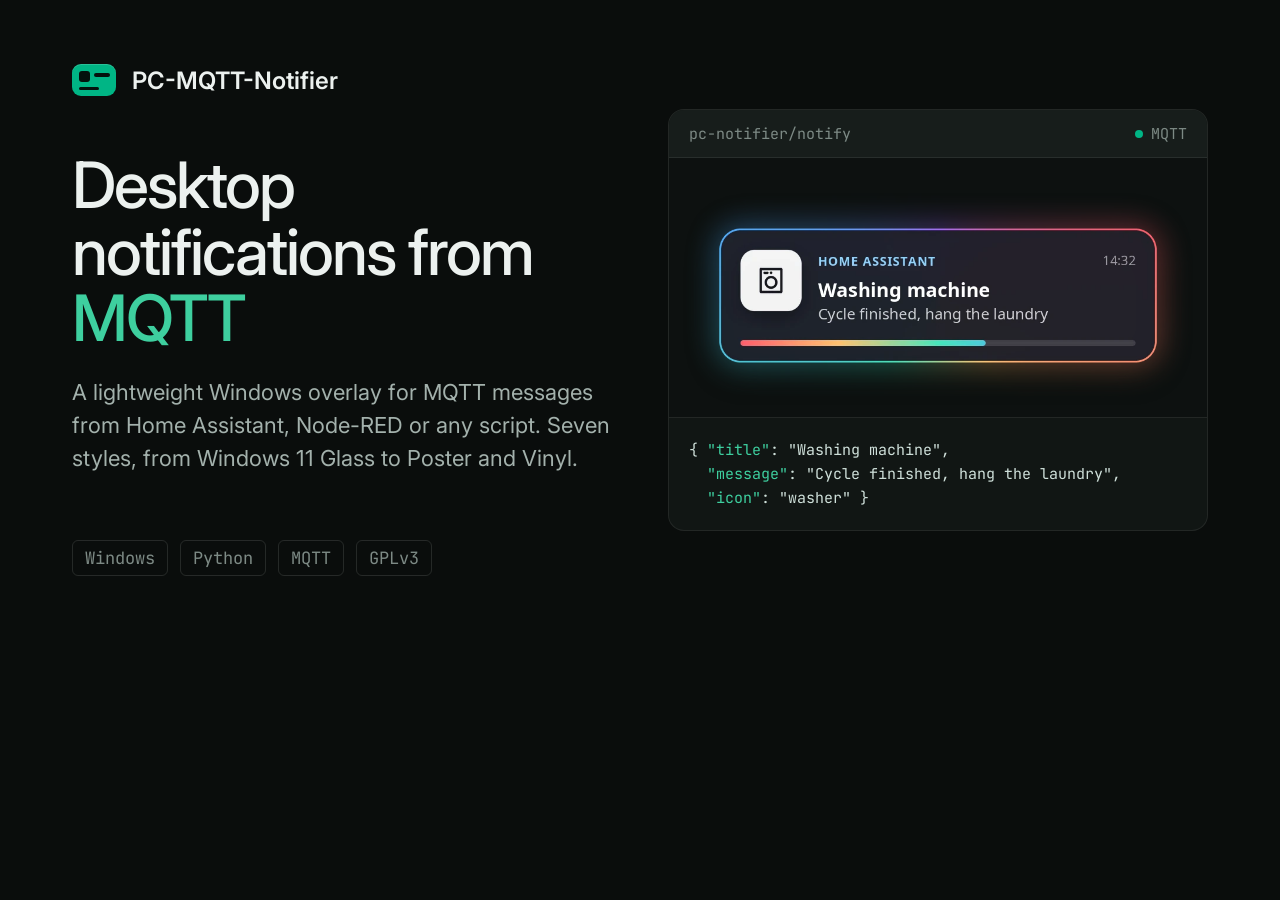
<file: docs/social-preview.html>
<!doctype html>
<!-- Source of docs/social-preview.png (1280x640), the GitHub social preview.
     Regenerate (Firefox, any OS), from the folder of this file:
       firefox --headless --window-size=1280,640 --screenshot social-preview.png social-preview.html
     Same design as the landing (Arborae ink-green ramp, Inter / JetBrains Mono). The notification
     is styles/social-glass-soft-dark.webp, drawn by notification_styles.CardRenderer (Glass, Soft glow). -->
<html lang="en">

<head>
  <meta charset="utf-8" />
  <link rel="preconnect" href="https://fonts.googleapis.com">
  <link rel="preconnect" href="https://fonts.gstatic.com" crossorigin>
  <link
    href="https://fonts.googleapis.com/css2?family=Inter:wght@400;500;600&family=JetBrains+Mono:wght@400;500&display=swap"
    rel="stylesheet">
  <style>
    * { margin: 0; padding: 0; box-sizing: border-box; }

    html, body { width: 1280px; height: 640px; overflow: hidden; }

    body {
      font-family: "Inter", "Segoe UI", system-ui, sans-serif;
      color: #ecf1ef;
      background: #0a0d0c;
    }

    .wrap {
      height: 100%;
      padding: 64px 72px;
      display: grid;
      grid-template-columns: 1fr 540px;
      gap: 48px;
      align-items: center;
    }

    .left { display: flex; flex-direction: column; height: 100%; }

    .brand { display: flex; align-items: center; gap: 16px; font-size: 24px; font-weight: 600; }

    .mark {
      position: relative;
      width: 44px; height: 32px;
      border-radius: 9px;
      background: #00b585;
      box-shadow: inset 0 1px 0 rgba(255, 255, 255, 0.16);
    }
    .mark::before, .mark::after, .mark i { content: ""; position: absolute; background: #04110d; }
    .mark::before { left: 7px; top: 7px; width: 11px; height: 11px; border-radius: 3px; }
    .mark::after { left: 22px; top: 9px; width: 16px; height: 4px; border-radius: 2px; }
    .mark i { left: 7px; bottom: 6px; width: 20px; height: 3px; border-radius: 2px; }

    h1 {
      margin-top: 56px;
      font-size: 64px; font-weight: 500;
      line-height: 1.04; letter-spacing: -0.03em;
    }
    h1 span { color: #3ecf9f; }

    .desc {
      margin-top: 24px;
      max-width: 560px;
      font-size: 22px; line-height: 1.5;
      color: #a3b1ac;
    }

    .meta {
      margin-top: auto;
      display: flex; gap: 12px; flex-wrap: wrap;
      font-family: "JetBrains Mono", Consolas, monospace;
      font-size: 17px; color: #7d8a85;
    }
    .meta span { padding: 6px 12px; border: 1px solid rgba(236, 241, 239, 0.12); border-radius: 6px; }

    .window {
      width: 100%;
      background: #111614;
      border: 1px solid rgba(236, 241, 239, 0.08);
      border-radius: 16px;
      overflow: hidden;
    }
    .bar {
      display: flex; justify-content: space-between; align-items: center;
      height: 48px; padding: 0 20px;
      background: #171d1b;
      border-bottom: 1px solid rgba(236, 241, 239, 0.08);
      font-family: "JetBrains Mono", Consolas, monospace;
      font-size: 15px; color: #7d8a85;
    }
    .bar b { font-weight: 400; display: inline-flex; align-items: center; gap: 8px; }
    .bar b::before { content: ""; width: 8px; height: 8px; border-radius: 50%; background: #00b585; }
    .desk { padding: 28px 8px 12px; background: #0d1110; }
    .desk img { display: block; width: 100%; }
    .payload {
      padding: 20px;
      border-top: 1px solid rgba(236, 241, 239, 0.08);
      font-family: "JetBrains Mono", Consolas, monospace;
      font-size: 15px; line-height: 1.6; color: #cfe0da;
    }
    .payload b { color: #3ecf9f; font-weight: 400; }
  </style>
</head>

<body>
  <div class="wrap">
    <div class="left">
      <div class="brand"><span class="mark"><i></i></span>PC-MQTT-Notifier</div>
      <h1>Desktop notifications from <span>MQTT</span></h1>
      <div class="desc">
        A lightweight Windows overlay for MQTT messages from Home Assistant, Node-RED or any script.
        Seven styles, from Windows 11 Glass to Poster and Vinyl.
      </div>
      <div class="meta">
        <span>Windows</span><span>Python</span><span>MQTT</span><span>GPLv3</span>
      </div>
    </div>

    <div class="window">
      <div class="bar"><span>pc-notifier/notify</span><b>MQTT</b></div>
      <div class="desk"><img src="styles/social-glass-soft-dark.webp" alt="" /></div>
      <div class="payload">{ <b>"title"</b>: "Washing machine",<br>&nbsp;&nbsp;<b>"message"</b>: "Cycle finished, hang the laundry",<br>&nbsp;&nbsp;<b>"icon"</b>: "washer" }</div>
    </div>
  </div>
</body>

</html>
</file>
